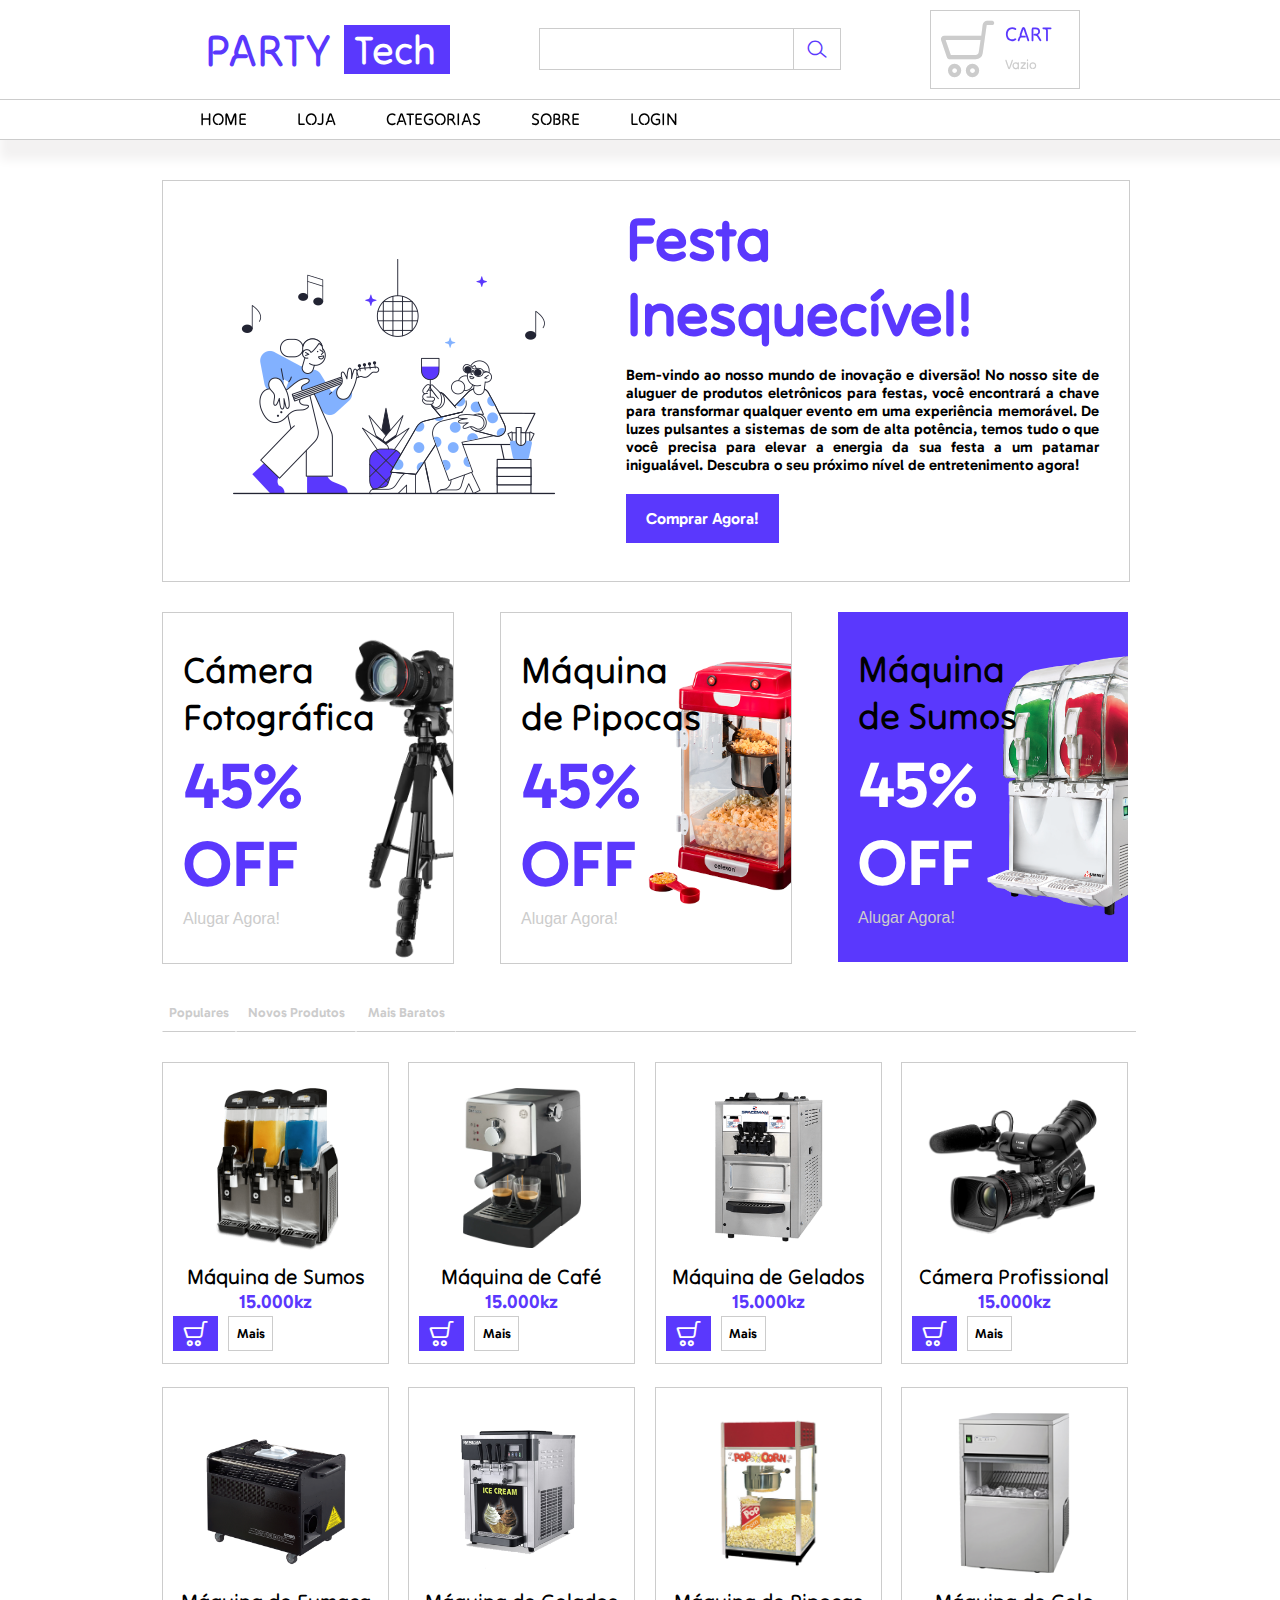
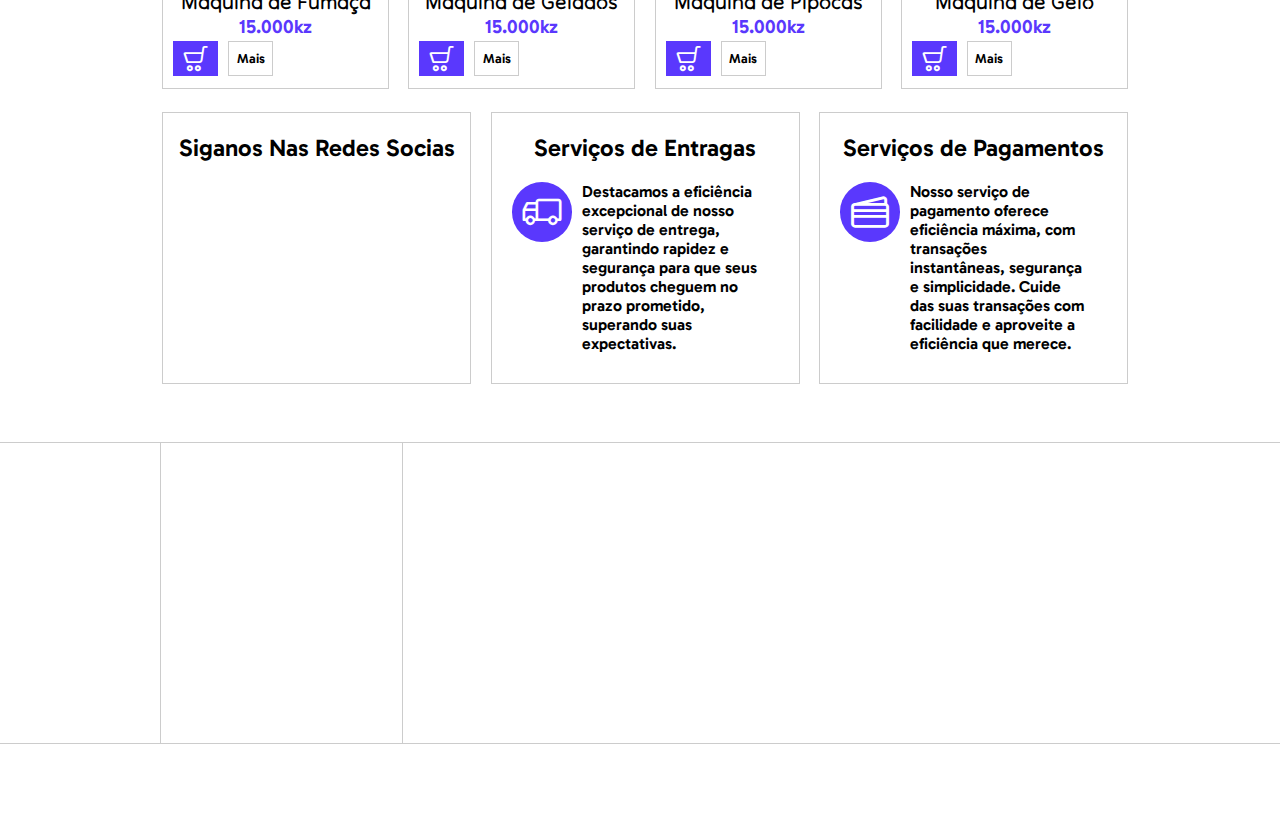
<file: index.html>
<!DOCTYPE html>
<html lang="en">
<head>
    <meta charset="UTF-8">
    <meta name="viewport" content="width=device-width, initial-scale=1.0">
    <link rel="stylesheet" href="./css/lineicons.css">
    <link rel="stylesheet" href="./css/formatar.css">
    <link rel="stylesheet" href="./css/navbar.css">
    <link rel="stylesheet" href="./css/home.css">
    <title>Home</title>
</head>
<body>
    <main>
        <nav class="navprincipal">
            <div class="navcima">
                <a href="./index.html" class="logopart">
                    <div class="logodiv1">
                        <span class="nomelogo1">PARTY</span>
                    </div>
                    <div class="logodiv2">
                        <span class="nomelogo2">Tech</span>
                    </div>
                </a>
                <form class="pesqpart">
                    <input type="text" placeholder="" id="menupesq">
                    <button class="btnpesq"><i class="lni lni-search-alt"></i></button>
                </form>
                <button class="cartpart">
                    <div class="particoncart">
                        <i class="lni lni-cart"></i>
                    </div>
                    <div class="btndizeres">
                        <p class="nomecart">CART</p>
                        <span class="itnsnocart">Vazio</span>
                    </div>
                </button>
            </div>
            <ul class="navbaixo">
                <li class="limenu"><a href="./index.html" class="amenu">HOME</a></li>
                <li class="limenu"><a href="./loja.html" class="amenu">LOJA</a></li>
                <li class="limenu"><a href="./categoria.html" class="amenu">CATEGORIAS</a></li>
                <li class="limenu"><a href="./sobre.html" class="amenu">SOBRE</a></li>
                <li class="limenu"><a href="./login.html" class="amenu">LOGIN</a></li>
            </ul>
        </nav>
        <!-- trabalhem na div a baixo -->
        <div class="itensdapagina">
            <div class="cetralitens">
                <div class="publicidade1">
                    <div class="publifoto">
                        <img src="./img/pablita-party.png" alt="" id="fotoilu">
                    </div>
                    <div class="publidizeres">
                        <h1 class="titulo">Festa Inesquecível!</h1>
                        <p class="texintro"> Bem-vindo ao nosso mundo de inovação e diversão! No nosso site de aluguer de produtos eletrônicos para festas, você encontrará a chave para transformar qualquer evento em uma experiência memorável. De luzes pulsantes a sistemas de som de alta potência, temos tudo o que você precisa para elevar a energia da sua festa a um patamar inigualável. Descubra o seu próximo nível de entretenimento agora!</p>
                        <div class="divbtnshop">
                            <button class="btncomprapubli">Comprar Agora!</button>
                        </div>
                    </div>
                </div>
                <div class="divprasegunda">
                    <div class="quadrodesconto">
                        <span class="nomeprodu">Cámera <br> Fotográfica</span>
                        <span class="numdescon">45% <br> OFF</span>
                        <a href="" class="acom">Alugar Agora!</a>
                        <img src="./img/fotografica1.png" alt="" class="imgproduto" height="350px" width="350px">
                    </div>
                    <div class="quadrodesconto">
                        <span class="nomeprodu">Máquina <br> de Pipocas</span>
                        <span class="numdescon">45% <br> OFF</span>
                        <a href="" class="acom">Alugar Agora!</a>
                        <img src="./img/pipoca1.png" alt="" class="imgproduto2" height="275px" width="349px">
                    </div>
                    <div class="quadrodesconto3">
                        <span class="nomeprodu">Máquina <br> de Sumos</span>
                        <span class="numdescon3">45% <br> OFF</span>
                        <a href="" class="acom3">Alugar Agora!</a>
                        <img src="./img/sumos1.png" alt="" class="imgproduto3" height="275px">
                    </div>
                </div>
                <!-- Monstrando os Produtos -->
                <div class="menutrebtn">
                    <button class="btnpopular">Populares</button>
                    <button class="btnnovopro">Novos Produtos</button>
                    <button class="btnmaisbarato">Mais Baratos</button>
                    <div class="bara"></div>
                </div>
                <div class="linepro1">
                    <div class="profinal">
                        <div class="ftpropart">
                            <img src="./img/sumos2.png" alt="" class="ftproduto" height="180px">
                        </div>
                        <div class="despropart">
                            <span class="namepro">Máquina de Sumos</span>
                            <span class="precpro">15.000kz</span>
                        </div>
                        <div class="partalug">
                            <button class="btnircart">
                                <i class="lni lni-cart"></i>
                            </button>
                            <button class="btnmore">Mais</button>
                        </div>
                    </div>
                    <div class="profinal">
                        <div class="ftpropart">
                            <img src="./img/cafe1.png" alt="" class="ftproduto" height="160px">
                        </div>
                        <div class="despropart">
                            <span class="namepro">Máquina de Café</span>
                            <span class="precpro">15.000kz</span>
                        </div>
                        <div class="partalug">
                            <button class="btnircart">
                                <i class="lni lni-cart"></i>
                            </button>
                            <button class="btnmore">Mais</button>
                        </div>
                    </div>
                    <div class="profinal">
                        <div class="ftpropart">
                            <img src="./img/gelado1.png" alt="" class="ftproduto" height="170px">
                        </div>
                        <div class="despropart">
                            <span class="namepro">Máquina de Gelados</span>
                            <span class="precpro">15.000kz</span>
                        </div>
                        <div class="partalug">
                            <button class="btnircart">
                                <i class="lni lni-cart"></i>
                            </button>
                            <button class="btnmore">Mais</button>
                        </div>
                    </div>
                    <div class="profinal">
                        <div class="ftpropart">
                            <img src="./img/camerapro1.png" alt="" class="ftproduto" height="160px">
                        </div>
                        <div class="despropart">
                            <span class="namepro">Cámera Profissional</span>
                            <span class="precpro">15.000kz</span>
                        </div>
                        <div class="partalug">
                            <button class="btnircart">
                                <i class="lni lni-cart"></i>
                            </button>
                            <button class="btnmore">Mais</button>
                        </div>
                    </div>
                </div>
                <div class="linepro1">
                    <div class="profinal">
                        <div class="ftpropart">
                            <img src="./img/fumo1.png" alt="" class="ftproduto" height="160px">
                        </div>
                        <div class="despropart">
                            <span class="namepro">Máquina de Fumaça</span>
                            <span class="precpro">15.000kz</span>
                        </div>
                        <div class="partalug">
                            <button class="btnircart">
                                <i class="lni lni-cart"></i>
                            </button>
                            <button class="btnmore">Mais</button>
                        </div>
                    </div>
                    <div class="profinal">
                        <div class="ftpropart">
                            <img src="./img/gelado2.png" alt="" class="ftproduto" height="160px">
                        </div>
                        <div class="despropart">
                            <span class="namepro">Máquina de Gelados</span>
                            <span class="precpro">15.000kz</span>
                        </div>
                        <div class="partalug">
                            <button class="btnircart">
                                <i class="lni lni-cart"></i>
                            </button>
                            <button class="btnmore">Mais</button>
                        </div>
                    </div>
                    <div class="profinal">
                        <div class="ftpropart">
                            <img src="./img/pipoca2.png" alt="" class="ftproduto" height="150px">
                        </div>
                        <div class="despropart">
                            <span class="namepro">Máquina de Pipocas</span>
                            <span class="precpro">15.000kz</span>
                        </div>
                        <div class="partalug">
                            <button class="btnircart">
                                <i class="lni lni-cart"></i>
                            </button>
                            <button class="btnmore">Mais</button>
                        </div>
                    </div>
                    <div class="profinal">
                        <div class="ftpropart">
                            <img src="./img/gelo1.png" alt="" class="ftproduto" height="160px">
                        </div>
                        <div class="despropart">
                            <span class="namepro">Máquina de Gelo</span>
                            <span class="precpro">15.000kz</span>
                        </div>
                        <div class="partalug">
                            <button class="btnircart">
                                <i class="lni lni-cart"></i>
                            </button>
                            <button class="btnmore">Mais</button>
                        </div>
                    </div>
                </div>
                <div class="line2">
                    <div class="quadr3">
                        <h2 class="tiulll">Siganos Nas Redes Socias</h1>
                    </div>
                    <div class="quadr3">
                        <h2 class="tiulll">Serviços de Entragas</h1>
                        <div class="entregaspaga">
                            <button class="btnpagaentrega"><i class="lni lni-delivery"></i></button>
                            <div class="dizeresdentregas">
                                <p class="texdespagaentrega">Destacamos a eficiência excepcional de nosso serviço de entrega, garantindo rapidez e segurança para que seus produtos cheguem no prazo prometido, superando suas expectativas.</p>
                            </div>
                        </div>
                    </div>
                    <div class="quadr3">
                        <h2 class="tiulll">Serviços de Pagamentos</h1>
                            <div class="entregaspaga">
                                <button class="btnpagaentrega"><i class="lni lni-credit-cards"></i></button>
                                <div class="dizeresdentregas">
                                    <p class="texdespagaentrega">Nosso serviço de pagamento oferece eficiência máxima, com transações instantâneas, segurança e simplicidade. Cuide das suas transações com facilidade e aproveite a eficiência que merece.</p>
                                </div>
                            </div>
                    </div>
                </div>

            </div>
        </div>
        <div class="rodap">
            <div class="divrodap">
                <div class="quainfop">

                </div>
            </div>
        </div>
        <div class="rodapfinal">
            <div class="divrodap">

            </div>
        </div>
    </main>
</body>
</html>
</file>
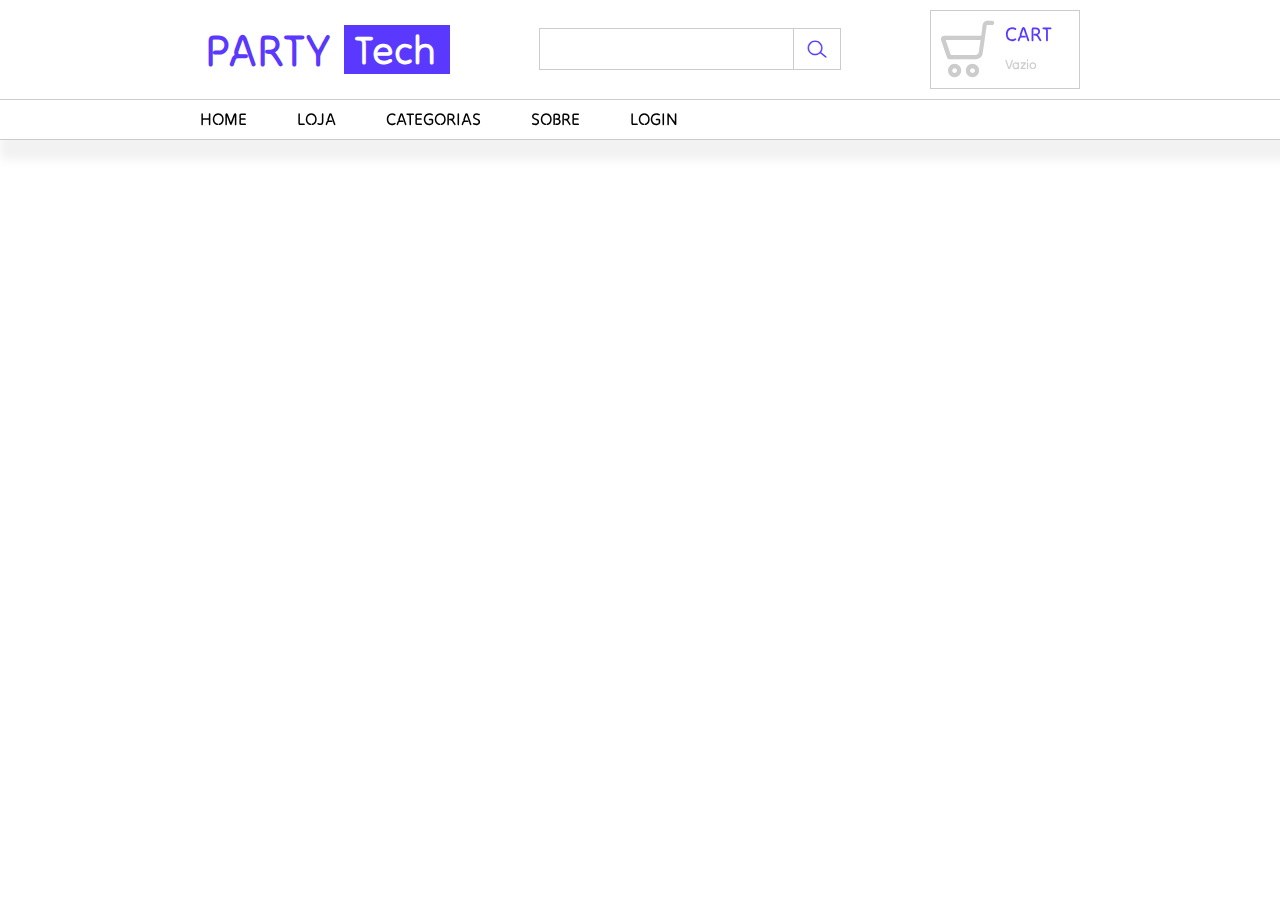
<file: categoria.html>
<!DOCTYPE html>
<html lang="en">
<head>
    <meta charset="UTF-8">
    <meta name="viewport" content="width=device-width, initial-scale=1.0">
    <link rel="stylesheet" href="./css/lineicons.css">
    <link rel="stylesheet" href="./css/formatar.css">
    <link rel="stylesheet" href="./css/navbar.css">
    <title>Categorias</title>
</head>
<body>
    <main>
        <nav class="navprincipal">
            <div class="navcima">
                <a href="./index.html" class="logopart">
                    <div class="logodiv1">
                        <span class="nomelogo1">PARTY</span>
                    </div>
                    <div class="logodiv2">
                        <span class="nomelogo2">Tech</span>
                    </div>
                </a>
                <form class="pesqpart">
                    <input type="text" placeholder="" id="menupesq">
                    <button class="btnpesq"><i class="lni lni-search-alt"></i></button>
                </form>
                <button class="cartpart">
                    <div class="particoncart">
                        <i class="lni lni-cart"></i>
                    </div>
                    <div class="btndizeres">
                        <p class="nomecart">CART</p>
                        <span class="itnsnocart">Vazio</span>
                    </div>
                </button>
            </div>
            <ul class="navbaixo">
                <li class="limenu"><a href="./index.html" class="amenu">HOME</a></li>
                <li class="limenu"><a href="./loja.html" class="amenu">LOJA</a></li>
                <li class="limenu"><a href="./categoria.html" class="amenu">CATEGORIAS</a></li>
                <li class="limenu"><a href="./sobre.html" class="amenu">SOBRE</a></li>
                <li class="limenu"><a href="./login.html" class="amenu">LOGIN</a></li>
            </ul>
        </nav>
        <!-- trabalhem na div a baixo -->
        <div class="itensdapagina">

        </div>
    </main>
</body>
</html>
</file>
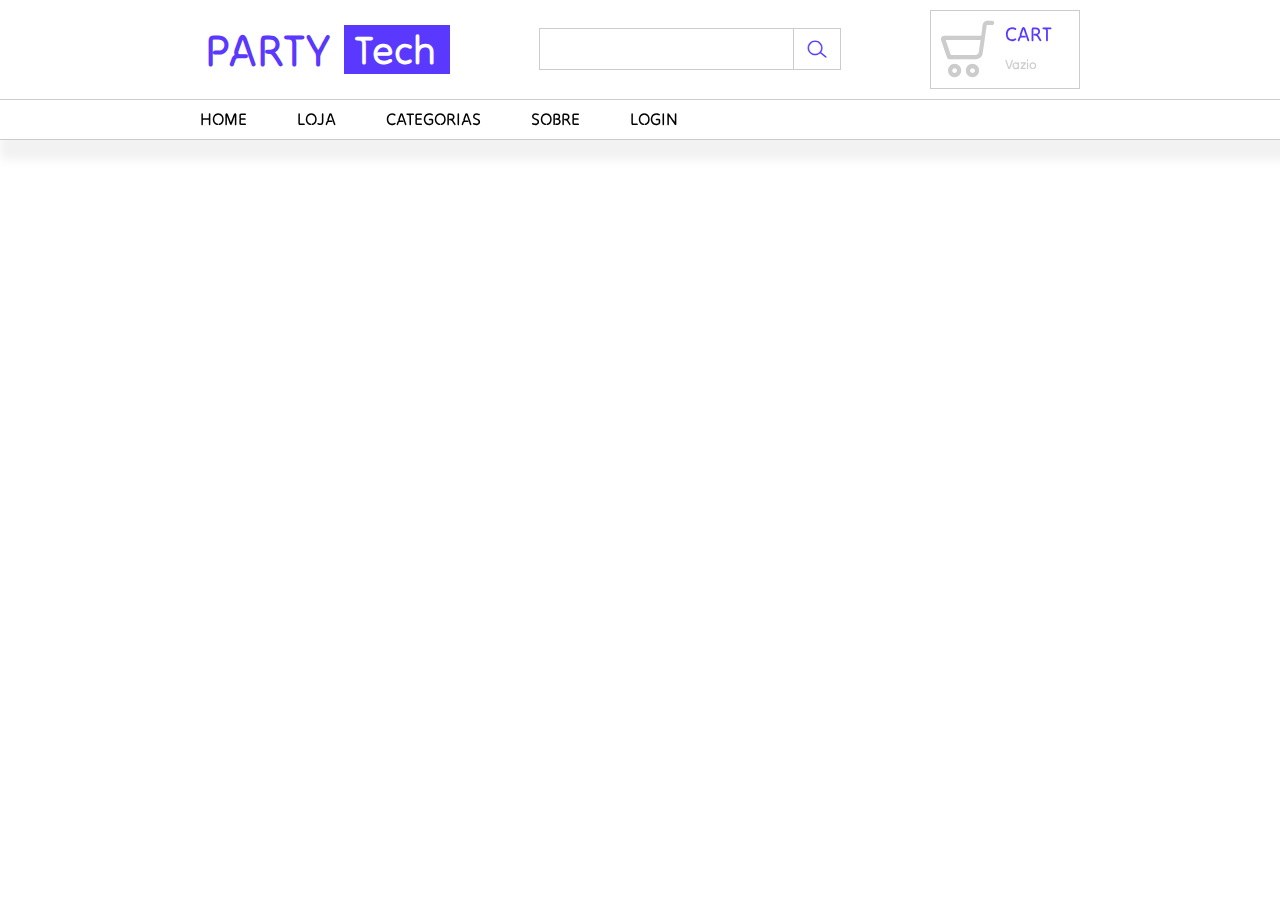
<file: loja.html>
<!DOCTYPE html>
<html lang="en">
<head>
    <meta charset="UTF-8">
    <meta name="viewport" content="width=device-width, initial-scale=1.0">
    <link rel="stylesheet" href="./css/lineicons.css">
    <link rel="stylesheet" href="./css/formatar.css">
    <link rel="stylesheet" href="./css/navbar.css">
    <title>Loja</title>
</head>
<body>
    <main>
        <nav class="navprincipal">
            <div class="navcima">
                <a href="./index.html" class="logopart">
                    <div class="logodiv1">
                        <span class="nomelogo1">PARTY</span>
                    </div>
                    <div class="logodiv2">
                        <span class="nomelogo2">Tech</span>
                    </div>
                </a>
                <form class="pesqpart">
                    <input type="text" placeholder="" id="menupesq">
                    <button class="btnpesq"><i class="lni lni-search-alt"></i></button>
                </form>
                <button class="cartpart">
                    <div class="particoncart">
                        <i class="lni lni-cart"></i>
                    </div>
                    <div class="btndizeres">
                        <p class="nomecart">CART</p>
                        <span class="itnsnocart">Vazio</span>
                    </div>
                </button>
            </div>
            <ul class="navbaixo">
                <li class="limenu"><a href="./index.html" class="amenu">HOME</a></li>
                <li class="limenu"><a href="./loja.html" class="amenu">LOJA</a></li>
                <li class="limenu"><a href="./categoria.html" class="amenu">CATEGORIAS</a></li>
                <li class="limenu"><a href="./sobre.html" class="amenu">SOBRE</a></li>
                <li class="limenu"><a href="./login.html" class="amenu">LOGIN</a></li>
            </ul>
        </nav>
        <!-- trabalhem na div a baixo -->
        <div class="itensdapagina">

        </div>
    </main>
</body>
</html>
</file>
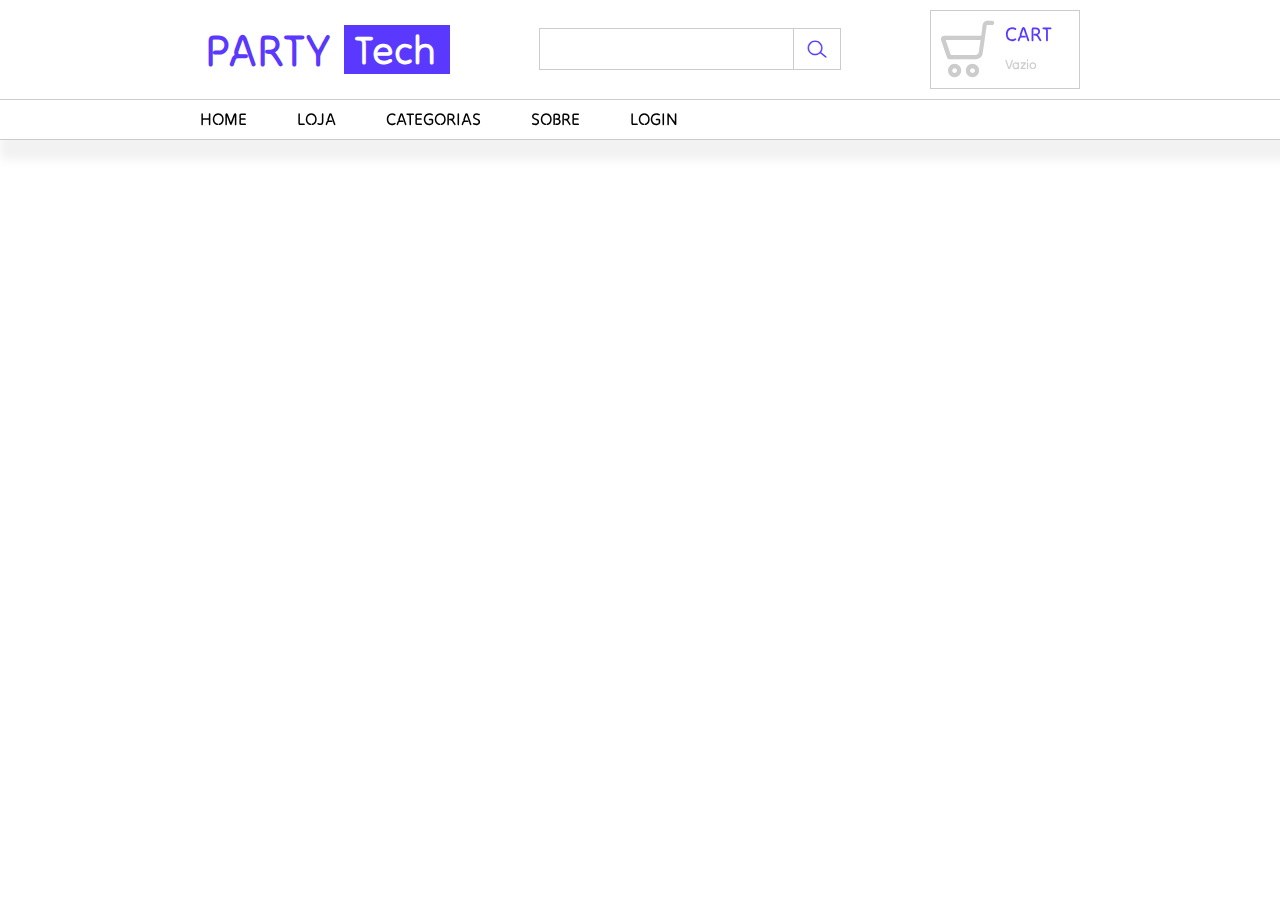
<file: sobre.html>
<!DOCTYPE html>
<html lang="en">
<head>
    <meta charset="UTF-8">
    <meta name="viewport" content="width=device-width, initial-scale=1.0">
    <link rel="stylesheet" href="./css/lineicons.css">
    <link rel="stylesheet" href="./css/formatar.css">
    <link rel="stylesheet" href="./css/navbar.css">
    <title>Sobre Nós</title>
</head>
<body>
    <main>
        <nav class="navprincipal">
            <div class="navcima">
                <a href="./index.html" class="logopart">
                    <div class="logodiv1">
                        <span class="nomelogo1">PARTY</span>
                    </div>
                    <div class="logodiv2">
                        <span class="nomelogo2">Tech</span>
                    </div>
                </a>
                <form class="pesqpart">
                    <input type="text" placeholder="" id="menupesq">
                    <button class="btnpesq"><i class="lni lni-search-alt"></i></button>
                </form>
                <button class="cartpart">
                    <div class="particoncart">
                        <i class="lni lni-cart"></i>
                    </div>
                    <div class="btndizeres">
                        <p class="nomecart">CART</p>
                        <span class="itnsnocart">Vazio</span>
                    </div>
                </button>
            </div>
            <ul class="navbaixo">
                <li class="limenu"><a href="./index.html" class="amenu">HOME</a></li>
                <li class="limenu"><a href="./loja.html" class="amenu">LOJA</a></li>
                <li class="limenu"><a href="./categoria.html" class="amenu">CATEGORIAS</a></li>
                <li class="limenu"><a href="./sobre.html" class="amenu">SOBRE</a></li>
                <li class="limenu"><a href="./login.html" class="amenu">LOGIN</a></li>
            </ul>
        </nav>
        <!-- trabalhem na div a baixo -->
        <div class="itensdapagina">

        </div>
    </main>
</body>
</html>
</file>
<file: css/formatar.css>
body{
    width: 100vw;
    height: 100vh;
    margin: 0;
    padding: 0;
    overflow-x: hidden;
}
main{
    width: 100%;
    height: fit-content;
    margin: 0;
    padding: 0;
    min-height: 100vh;
    display: flex;
    flex-direction: column;
}
ul{
    list-style: none;
    padding: 0;
    margin: 0;
}
a{
    text-decoration: none;
    font-family: 'Noto Sans', sans-serif;
}
p{
    margin: 0;
    padding: 0;
}
.itensdapagina{
    /* overflow-y: scroll; */
    /* overflow: scroll; */
    min-height: 100%;
    height: fit-content;
    /* overflow: auto; */
    width: 100%;
    display: flex;
    justify-content: center;
    
    /* background-color: black; */
}
.cetralitens{
    height: 100%;
    width: 966px;
    /* background-color: blue; */
    margin-left: 10px;
    display: flex;
    flex-direction: column;
    /* overflow: hidden; */
}
h1{
    margin: 0;
    padding: 0;
}
h2{
    margin: 0;
    padding: 0;
}
p{
    margin: 0;
    padding: 0;
}
*{
    /* font-family: logo; */
    font-family: fontglobal;
}
@font-face {
    font-family: fontglobal;
    src: url(./textfont/Gabarito-VariableFont_wght.ttf);
    font-style: normal;
    font-weight: 600;
}
@font-face {
    font-family: logo;
    src: url(./textfont/TiltNeon-Regular-VariableFont_XROT\,YROT.ttf);
    font-style: normal;
    /* font-weight: 600; */
}
</file>
<file: css/navbar.css>
.navprincipal{
    width: 100%;
    height: 140px;
    /* background-color: aqua; */
    display: flex;
    flex-direction: column;
    /* overflow: hidden; */
    box-shadow: 10px 10px 10px 10px rgb(243, 242, 242);
    /* filter: blur(10px); */
    position: sticky;
    top: 0;
    background-color: white;
    z-index: 100;
}
.navcima{
    width: 100%;
    height: 100px;
    /* background-color: blue; */
    /* padding-left: 200px; */
    /* padding-right: 200px; */
    display: flex;
    align-items: center;
    justify-content: space-between;
    background-color: white;
}
.logopart{
    width: 250px;
    height: 100%;
    /* background-color: aqua; */
    margin-left: 200px;
    display: flex;
    align-items: center;
}
.logodiv1{
    height: 50%;
    width: 60%;
    background-color: white;
    display: flex;
    align-items: center;
    justify-self: center;
}
.nomelogo1{
    color: #5a38fd;
    font-size: 45px;
    font-family: logo;
    padding-left: 5px;
}
.logodiv2{
    height: 50%;
    width: 40%;
    background-color: #5a38fd;
    display: flex;
    align-items: center;
    padding-left: 10px;
}
.nomelogo2{
    color: white;
    font-size: 40px;
    font-family: logo;
}

.pesqpart{
    border: 1px solid rgb(204, 204, 204);
    width: 300px;
    height: 40px;
    overflow: hidden;
    display: flex;
    justify-content: space-between;
}
#menupesq{
    width: 250px;
    height: 100%;
    outline: none;
    border: none;
    padding-left: 20px;
    display: flex;
    align-items: center;
}
.btnpesq{
    width: 50px;
    height: 100%;
    border: none;
    border-left: 1px solid rgb(204, 204, 204);
    background-color: transparent;
    display: flex;
    justify-content: center;
    align-items: center;
    font-size: 20px;
    font-weight: 200;
    color: #5a38fd;
}
.cartpart{
    width: 150px;
    height: 80%;
    background-color: transparent;
    margin-right: 200px;
    border: none;
    display: flex;
    padding: 0;
    border: 1px solid rgb(204, 204, 204);
}
.particoncart{
    height: 100%;
    width: 50%;
    display: flex;
    align-items: center;
    justify-content: center;
    color: rgb(204, 204, 204);
    font-size: 60px;
}
.cartpart:hover>.particoncart{
    color: #5a38fd;
    transition: 0.7s;
}
.btndizeres{
    height: 100%;
    width: 50%;
    display: flex;
    flex-direction: column;
    /* background-color: aqua; */
}
.nomecart{
    color: #5a38fd;
    font-size: 20px;
    margin-top: 10px;
    margin-bottom: 10px;
    font-weight: 300;
    text-align: start;
    font-family: logo;
}
.itnsnocart{
    color: rgb(204, 204, 204);
    text-align: start;
    font-family: logo;
}


.navbaixo{
    width: 100%;
    height: 40px;
    /* background-color: red; */
    border-bottom: 1px solid rgb(204, 204, 204);
    border-top: 1px solid rgb(204, 204, 204);
    padding-left: 200px;
    padding-right: 200px;
    display: flex;
    align-items: center;
}
.limenu{
    margin-right: 50px;
    /* background-color: hotpink; */
}
.amenu{
    font-weight: 200;
    font-size: 17px;
    color: black;
    font-family: logo;
}
.amenu:hover{
    color: #5a38fd;
    transition: 0.6s;

}
</file>
<file: css/home.css>
/* cima */

.publicidade1{
    width: 100%;
    height: 400px;
    border: 1px solid rgb(204, 204, 204);
    margin-top: 40px;
    /* background-color: aqua; */
    display: flex;
}
.publifoto{
    height: 100%;
    width: 49%;
    /* background-color: aqua; */
    display: flex;
    justify-content: center;
    align-items: center;
}
#fotoilu{
    width: 367px;
    height: 245px;
    object-fit: cover;

}
.publidizeres{
    height: 100%;
    width: 50%;
    display: flex;
    flex-direction: column;
    padding-right: 30px;
    /* justify-content: center; */
}
.titulo{
    font-family: logo;
    color: #5a38fd;
    font-size: 60px;
    margin-bottom: 15px;
    margin-top: 20px;
}
.texintro{
    text-align: justify;
    font-size: 15px;
}
.divbtnshop{
    margin-top: 10px;
    width: 100%;
    height: 70px;
    display: flex;
    align-items: start;
    justify-content: start;
    /* background-color: aqua; */
}
.btncomprapubli{
    margin-top: 10px;
    font-size: 16px;
    border: none;
    background-color: #5a38fd;
    color: white;
    padding: 15px 20px;
}


.divprasegunda{
    width: 100%;
    height: 350px;
    margin-top: 30px;
    /* background-color: aqua; */
    display: flex;
    justify-content: space-between;
    margin-bottom: 30px;
    /* overflow: hidden; */
}
.quadrodesconto{
    position: relative;
    height: 350px;
    width: 270px;
    border: 1px solid rgb(204, 204, 204);
    display: flex;
    overflow: hidden;
    justify-content: space-between;
    flex-direction: column;
    padding-left: 20px;
    /* padding-top: 30px; */
    /* padding-bottom: 20px; */
}
.quadrodesconto3{
    position: relative;
    height: 350px;
    width: 270px;
    /* border: 1px solid rgb(204, 204, 204); */
    display: flex;
    background-color: #5a38fd;
    overflow: hidden;
    justify-content: space-between;
    flex-direction: column;
    padding-left: 20px;
    /* padding-top: 30px; */
    /* padding-bottom: 20px; */
}
.nomeprodu{
    margin-top: 33px;
    font-family: logo;
    font-size: 37px;
    z-index: 10;
}
.numdescon{
    font-size: 65px;
    color: #5a38fd;
    z-index: 10;
}
.numdescon3{
    font-size: 65px;
    color: white;
    z-index: 10;
}
.acom{
    margin-bottom: 35px;
    color: rgb(204, 204, 204);
    z-index: 10;
}
.acom:hover{
    color: #5a38fd;
    transition: 0.7s;
}
.acom3{
    margin-bottom: 35px;
    color: rgb(204, 204, 204);
    z-index: 10;
}
.acom3:hover{
    color: white;
    transition: 0.7s;
}
.imgproduto{
    position: absolute;
    object-fit: cover;
    margin-left: 90px;
    top: 5px;
    left: 1px;
}
.imgproduto2{
    position: absolute;
    object-fit: cover;
    margin-left: 90px;
    top: 20px;
    left: -10px;
    /* right: 50px; */
}
.imgproduto3{
    position: absolute;
    object-fit: cover;
    margin-left: 90px;
    top: 40px;
    left: 50px;
}


/* Monstrando os Produtos */


.menutrebtn{
    width: 105%;
    height: 40px;
    /* background-color: #5a38fd; */
    margin-bottom: 30px;
    display: flex;
    justify-content: start;
    overflow: hidden;
}
.bara{
    border-bottom: 1px solid rgb(204, 204, 204);
    width: 67%;
    height: 98%;
}
.btnpopular{
    height: 100%;
    width: auto;
    background-color: transparent;
    border-bottom: 1px solid rgb(204, 204, 204);
    border-left: 1px solid white;
    border-right: 1px solid white;
    border-top: 1px solid white;
    /* border: none; */
    /* z-index: 10; */
    color: rgb(204, 204, 204);
}
.btnpopular:focus{
    border-bottom: 1px solid white;
    border-left: 1px solid rgb(204, 204, 204);
    border-top: 1px solid rgb(204, 204, 204);
    border-right: 1px solid rgb(204, 204, 204);
    color: black;
}
.btnnovopro{
    height: 100%;
    width: 120px;
    background-color: transparent;
    border-bottom: 1px solid rgb(204, 204, 204);
    border-left: 1px solid white;
    border-right: 1px solid white;
    border-top: 1px solid white;
    color: rgb(204, 204, 204);
}
.btnnovopro:focus{
    border-bottom: 1px solid white;
    border-left: 1px solid rgb(204, 204, 204);
    border-top: 1px solid rgb(204, 204, 204);
    border-right: 1px solid rgb(204, 204, 204);
    color: black;
}
.btnmaisbarato{
    height: 100%;
    width: 100px;
    background-color: transparent;
    border-bottom: 1px solid rgb(204, 204, 204);
    border-left: 1px solid white;
    border-right: 1px solid white;
    border-top: 1px solid white;
    color: rgb(204, 204, 204);
}
.btnmaisbarato:focus{
    border-bottom: 1px solid white;
    border-left: 1px solid rgb(204, 204, 204);
    border-top: 1px solid rgb(204, 204, 204);
    border-right: 1px solid rgb(204, 204, 204);
    color: black;
}

.linepro1{
    width: 100%;
    height: 280px;
    /* background-color: blueviolet; */
    margin-bottom: 45px;
    display: flex;
    justify-content: space-between;
}
.profinal{
    height: 100%;
    width: 205px;
    border: 1px solid rgb(204, 204, 204);
    padding: 10px;
    display: flex;
    flex-direction: column;
}
.ftpropart{
    height: 190px;
    width: 100%;
    /* background-color: #5a38fd; */
    display: flex;
    justify-content: center;
    align-items: center;
}
.ftproduto{
    /* height: 180px; */
    object-fit: cover;
}
.despropart{
    height: 50px;
    width: 100%;
    /* background-color: #5a3; */
    display: flex;
    flex-direction: column;
    align-items: center;
}
.namepro{
    font-family: logo;
    font-size: 21px;
}
.precpro{
    font-size: 19px;
    color: #5a38fd;
}
.partalug{
    height: 40px;
    width: 100%;
    /* background-color: gray; */
    display: flex;
    align-items: center;
}
.btnircart{
    height: 35px;
    width: 45px;
    margin-right: 10px;
    background-color: #5a38fd;
    color: white;
    font-size: 27px;
    border: none;
    display: flex;
    align-items: center;
    justify-content: center;
}
.btnmore{
    height: 35px;
    width: 45px;
    height: 35px;
    width: 45px;
    margin-right: 10px;
    background-color: transparent;
    /* color: white; */
    /* font-size: 27px; */
    border: 1px solid rgb(204, 204, 204);
    display: flex;
    align-items: center;
    justify-content: center;
}





.line2{
    /* margin-top: 20px; */
    margin-bottom: 30px;
    width: 100%;
    height: 270px;
    display: flex;
    justify-content: space-between;
    
}
.quadr3{
    border: 1px solid rgb(204, 204, 204);
    height: 100%;
    width: 307px;
    /* padding: 20px; */
}
.tiulll{
    /* margin-left: 15px; */
    margin-top: 20px;
    margin-bottom: 20px;
    text-align: center;
}
.entregaspaga{
    display: flex;
    margin-left: 20px;
    height: 150px;
    width: 80%;
    /* background-color: aqua; */
}
.btnpagaentrega{
    margin-right: 10px;
    height: 60px;
    width: 80px;
    border-radius: 100%;
    font-size: 40px;
    display: flex;
    justify-content: center;
    align-items: center;
    color: white;
    background-color: #5a38fd;
    border: none;
}
.dizeresdentregas{
    width: 100%;
    height: 100%;
    /* background-color: aqua; */
}
.texdespagaentrega{
    /* text-align: justify; */
}



/* Roda Pe */

.rodap{
    width: 100%;
    height: 300px;
    display: flex;
    align-items: center;
    flex-direction: column;
    justify-content: space-between;
    margin-top: 30px;
    border-top: 1px solid rgb(204, 204, 204);
}
.divrodap{
    height: 100%;
    width: 966px;
    margin-left: 6px;
    display: flex;
    justify-content: space-between;
}
.quainfop{
    height: 100%;
    width: 241px;
    border: 1px solid rgb(204, 204, 204);
    border-bottom: none;
    border-top: none;
}

.rodapfinal{
    width: 100%;
    height: 70px;
    border-top: 1px solid rgb(204, 204, 204);
    justify-content: center;
    display: flex;
}
</file>
